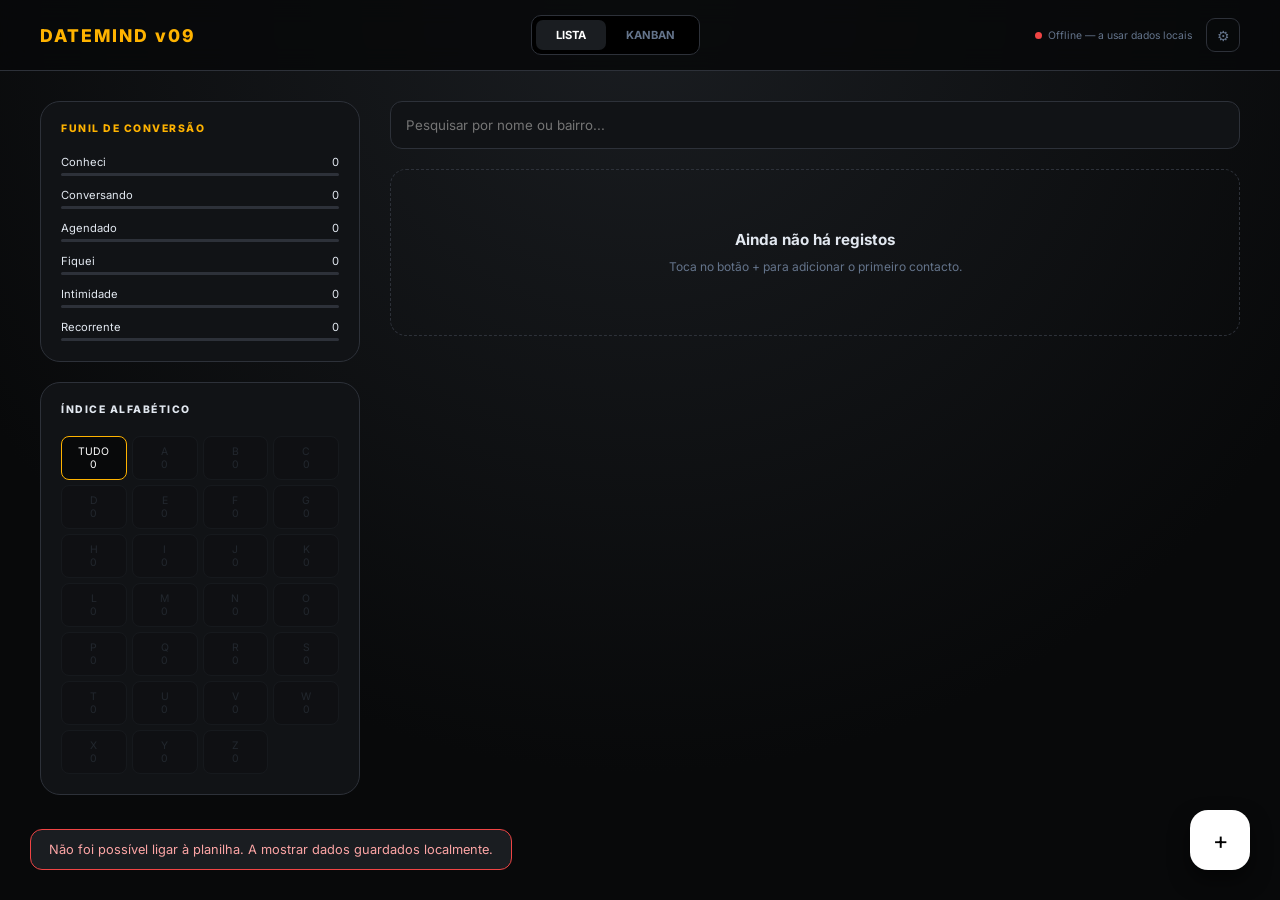
<file: datemind-v02.html>
<!DOCTYPE html>
<html lang="pt-pt">
<head>
    <meta charset="UTF-8">
    <meta name="viewport" content="width=device-width, initial-scale=1.0">
    <title>DATEMIND // v09 Industrial CRM</title>
    <script src="lib/crypto-js.min.js"></script>
    <link href="https://fonts.googleapis.com/css2?family=Inter:wght@300;400;600;800&display=swap" rel="stylesheet">

    <style>
        :root {
            --bg-deep: #08090a;
            --bg-surface: #111316;
            --bg-card: #1a1d21;
            --border: #2d3139;
            --text-main: #e2e8f0;
            --text-dim: #64748b;
            --accent: #ffb300;
            
            /* Cores do Funil */
            --color-conheci: #64748b;     
            --color-conversando: #3b82f6; 
            --color-agendado: #a855f7;    
            --color-fiquei: #f59e0b;      
            --color-intimidade: #ef4444;  
            --color-recorrente: #10b981;  

            /* Cores da Temperatura */
            --temp-frio: #60a5fa;
            --temp-morno: #facc15;
            --temp-quente: #f87171;
        }

        * { margin: 0; padding: 0; box-sizing: border-box; font-family: 'Inter', sans-serif; }
        body { background-color: var(--bg-deep); color: var(--text-main); min-height: 100vh; background-image: radial-gradient(circle at 50% 0%, #1a1d21 0%, var(--bg-deep) 70%); }

        header { 
            position: sticky; top: 0; z-index: 100; background: rgba(8, 9, 10, 0.85); backdrop-filter: blur(12px);
            border-bottom: 1px solid var(--border); padding: 15px 40px; display: flex; justify-content: space-between; align-items: center;
            gap: 15px; flex-wrap: wrap;
        }

        .logo { font-weight: 800; font-size: 1.1rem; letter-spacing: 2px; color: var(--accent); }
        .view-switcher { display: flex; background: #000; padding: 4px; border-radius: 10px; border: 1px solid var(--border); }
        .v-btn { padding: 8px 20px; border: none; background: none; color: var(--text-dim); font-size: 0.7rem; font-weight: 700; cursor: pointer; border-radius: 7px; }
        .v-btn.active { background: var(--bg-card); color: white; }

        .app-grid { display: grid; grid-template-columns: 320px 1fr; gap: 30px; max-width: 1600px; margin: 30px auto; padding: 0 40px; }

        /* KANBAN */
        .kanban-container { display: none; gap: 20px; grid-column: 1 / -1; overflow-x: auto; padding-bottom: 15px; }
        .kanban-container.active { display: flex; }
        .kanban-col { background: rgba(17, 19, 22, 0.4); border-radius: 20px; border: 1px solid var(--border); padding: 20px; min-height: 75vh; min-width: 280px; flex: 1; }
        .col-title { font-size: 0.65rem; font-weight: 800; text-transform: uppercase; letter-spacing: 1.5px; margin-bottom: 20px; display: block; }

        /* CARDS */
        .card { background: var(--bg-card); border-radius: 16px; border: 1px solid var(--border); padding: 16px; margin-bottom: 12px; cursor: grab; transition: 0.3s; }
        .card:hover { border-color: var(--text-dim); transform: translateY(-3px); box-shadow: 0 10px 20px rgba(0,0,0,0.4); }
        .card-name { font-weight: 700; font-size: 0.95rem; margin-bottom: 4px; display: block; }
        .card-loc { font-size: 0.7rem; color: var(--text-dim); display: flex; align-items: center; gap: 4px; }
        
        /* TEMPERATURA BADGES */
        .temp-badge { font-size: 0.65rem; font-weight: 600; padding: 3px 8px; border-radius: 6px; background: rgba(255,255,255,0.05); }
        .t-frio { color: var(--temp-frio); border: 1px solid rgba(96, 165, 250, 0.3); }
        .t-morno { color: var(--temp-morno); border: 1px solid rgba(250, 204, 21, 0.3); }
        .t-quente { color: var(--temp-quente); border: 1px solid rgba(248, 113, 113, 0.3); }

        /* LIST VIEW */
        .list-item { 
            background: var(--bg-surface); border: 1px solid var(--border); border-radius: 16px;
            padding: 15px 25px; margin-bottom: 12px; display: flex; align-items: center; gap: 20px; cursor: pointer;
        }
        .avatar { width: 48px; height: 48px; border-radius: 50%; object-fit: cover; border: 2px solid var(--border); background: var(--bg-deep); }

        .sidebar { display: flex; flex-direction: column; gap: 20px; }
        .glass-box { background: var(--bg-surface); border: 1px solid var(--border); border-radius: 20px; padding: 20px; }

        .alpha-grid { display: grid; grid-template-columns: repeat(4, 1fr); gap: 5px; margin-top: 15px; }
        .a-btn { background: var(--bg-deep); border: 1px solid var(--border); color: var(--text-dim); border-radius: 8px; padding: 8px 2px; cursor: pointer; font-size: 0.65rem; text-align: center; }
        .a-btn.active { border-color: var(--accent); color: white; }

        .fab { position: fixed; bottom: 30px; right: 30px; width: 60px; height: 60px; background: white; color: black; border-radius: 18px; border: none; font-size: 24px; cursor: pointer; z-index: 999; box-shadow: 0 10px 20px rgba(0,0,0,0.5); }

        /* MODAL */
        .modal-overlay { position: fixed; inset: 0; background: rgba(0,0,0,0.85); backdrop-filter: blur(8px); display: none; align-items: center; justify-content: center; z-index: 1000; }
        .modal { background: var(--bg-surface); border: 1px solid var(--border); width: 100%; max-width: 500px; padding: 30px; border-radius: 24px; }
        .modal input, .modal select, .modal textarea { width: 100%; background: var(--bg-deep); border: 1px solid var(--border); color: white; padding: 12px; border-radius: 10px; margin-bottom: 10px; outline: none; font-size: 0.85rem; }
        .form-row { display: grid; grid-template-columns: 1fr 1fr; gap: 10px; }

        /* NOTAS DE VOZ */
        .voice-section { margin-top: 6px; margin-bottom: 14px; border-top: 1px solid var(--border); padding-top: 16px; }
        .voice-header { display: flex; justify-content: space-between; align-items: center; margin-bottom: 12px; }
        .voice-header span { font-size: 0.65rem; font-weight: 800; text-transform: uppercase; letter-spacing: 1.5px; color: var(--text-dim); }
        .mic-btn { display: flex; align-items: center; gap: 8px; background: var(--bg-deep); border: 1px solid var(--border); color: var(--text-main); padding: 10px 16px; border-radius: 12px; cursor: pointer; font-size: 0.75rem; font-weight: 700; width: 100%; justify-content: center; }
        .mic-btn.recording { background: rgba(239, 68, 68, 0.12); border-color: var(--temp-quente); color: var(--temp-quente); }
        .mic-dot { width: 9px; height: 9px; border-radius: 50%; background: var(--text-dim); }
        .mic-btn.recording .mic-dot { background: var(--temp-quente); animation: micPulse 1.1s infinite; }
        @keyframes micPulse { 0%,100% { opacity: 1; transform: scale(1); } 50% { opacity: 0.4; transform: scale(1.3); } }

        .live-transcript { margin-top: 10px; font-size: 0.75rem; color: var(--text-dim); background: var(--bg-deep); border: 1px dashed var(--border); border-radius: 10px; padding: 10px; min-height: 20px; display: none; }
        .live-transcript.show { display: block; }

        .analyzing-badge { font-size: 0.7rem; color: var(--accent); margin-top: 8px; display: none; align-items: center; gap: 6px; }
        .analyzing-badge.show { display: flex; }
        .spinner { width: 12px; height: 12px; border: 2px solid rgba(255,179,0,0.2); border-top-color: var(--accent); border-radius: 50%; animation: spin 0.7s linear infinite; }
        @keyframes spin { to { transform: rotate(360deg); } }

        .vnote-card { background: var(--bg-deep); border: 1px solid var(--border); border-radius: 12px; padding: 12px; margin-top: 10px; }
        .vnote-top { display: flex; justify-content: space-between; align-items: flex-start; gap: 8px; margin-bottom: 6px; }
        .vnote-date { font-size: 0.65rem; color: var(--text-dim); }
        .vnote-del { background: none; border: none; color: var(--text-dim); cursor: pointer; font-size: 0.9rem; line-height: 1; }
        .vnote-del:hover { color: var(--temp-quente); }
        .vnote-points { font-size: 0.78rem; line-height: 1.5; white-space: pre-wrap; }
        .vnote-toggle { font-size: 0.65rem; color: var(--accent); cursor: pointer; margin-top: 6px; display: inline-block; }
        .vnote-transcript { font-size: 0.7rem; color: var(--text-dim); margin-top: 6px; display: none; white-space: pre-wrap; border-top: 1px solid var(--border); padding-top: 6px; }
        .vnote-transcript.show { display: block; }
        .vnote-error { font-size: 0.7rem; color: var(--temp-quente); margin-top: 4px; }

        .icon-btn { background: none; border: 1px solid var(--border); color: var(--text-dim); width: 34px; height: 34px; border-radius: 9px; cursor: pointer; font-size: 0.9rem; display: flex; align-items: center; justify-content: center; }
        .icon-btn:hover { color: white; border-color: var(--text-dim); }

        .settings-grid { display: flex; flex-direction: column; gap: 4px; }
        .settings-label { font-size: 0.65rem; color: var(--text-dim); font-weight: 700; text-transform: uppercase; letter-spacing: 1px; margin: 8px 0 4px; }
        .settings-hint { font-size: 0.68rem; color: var(--text-dim); line-height: 1.4; margin-top: 4px; }
        .provider-toggle { display: flex; gap: 8px; margin-bottom: 4px; }
        .provider-toggle button { flex: 1; padding: 10px; background: var(--bg-deep); border: 1px solid var(--border); color: var(--text-dim); border-radius: 10px; cursor: pointer; font-size: 0.75rem; font-weight: 700; }
        .provider-toggle button.active { border-color: var(--accent); color: white; }

        ::-webkit-scrollbar { width: 8px; height: 8px; }
        ::-webkit-scrollbar-track { background: var(--bg-deep); }
        ::-webkit-scrollbar-thumb { background: var(--border); border-radius: 4px; }
        ::-webkit-scrollbar-thumb:hover { background: var(--text-dim); }

        @media (max-width: 1024px) {
            .app-grid { display: flex; flex-direction: column; padding: 0 20px; }
        }

        /* EMPTY STATE */
        .empty-state { text-align: center; padding: 60px 20px; color: var(--text-dim); border: 1px dashed var(--border); border-radius: 16px; }
        .empty-state strong { display: block; color: var(--text-main); font-size: 0.95rem; margin-bottom: 6px; }
        .empty-state span { font-size: 0.75rem; }

        /* SYNC STATUS */
        .sync-status { display: flex; align-items: center; gap: 6px; font-size: 0.65rem; color: var(--text-dim); }
        .sync-dot { width: 7px; height: 7px; border-radius: 50%; background: var(--text-dim); transition: 0.3s; }
        .sync-dot.ok { background: var(--color-recorrente); }
        .sync-dot.busy { background: var(--accent); animation: pulse 1s infinite; }
        .sync-dot.err { background: var(--color-intimidade); }
        @keyframes pulse { 0%,100% { opacity: 1; } 50% { opacity: 0.3; } }

        /* TOAST */
        .toast { position: fixed; bottom: 30px; left: 30px; background: var(--bg-card); border: 1px solid var(--border); padding: 12px 18px; border-radius: 12px; font-size: 0.8rem; z-index: 1200; opacity: 0; transform: translateY(10px); transition: 0.25s; pointer-events: none; }
        .toast.show { opacity: 1; transform: translateY(0); }
        .toast.err { border-color: var(--color-intimidade); color: #fca5a5; }

        /* DELETE BUTTON */
        .delete-btn { padding: 12px 16px; background: none; border: 1px solid var(--color-intimidade); color: var(--color-intimidade); border-radius: 10px; cursor: pointer; font-weight: 700; }
        .delete-btn:hover { background: rgba(239, 68, 68, 0.1); }

        /* FOCUS ACCESSIBILITY */
        button:focus-visible, .a-btn:focus-visible, input:focus-visible, select:focus-visible, textarea:focus-visible, .list-item:focus-visible, .card:focus-visible {
            outline: 2px solid var(--accent); outline-offset: 2px;
        }
        .modal input:focus, .modal select:focus, .modal textarea:focus { border-color: var(--accent); }
    </style>
</head>
<body>

<header>
    <div class="logo">DATE<span>MIND</span> v09</div>
    <div class="view-switcher">
        <button class="v-btn active" id="btn-list" onclick="setView('list')">LISTA</button>
        <button class="v-btn" id="btn-kanban" onclick="setView('kanban')">KANBAN</button>
    </div>
    <div style="display:flex; align-items:center; gap:14px;">
        <div class="sync-status" id="syncStatus"><span class="sync-dot" id="syncDot"></span><span id="syncLabel">A carregar...</span></div>
        <button class="icon-btn" title="Configurar IA para análise das notas de voz" onclick="openSettings()">⚙</button>
    </div>
</header>
<div class="toast" id="toast"></div>

<div class="app-grid">
    <aside class="sidebar" id="sidebar">
        <div class="glass-box">
            <span class="col-title" style="color: var(--accent)">Funil de Conversão</span>
            <div id="statusStats" style="display: flex; flex-direction: column; gap: 12px; margin-top:15px;"></div>
        </div>
        <div class="glass-box">
            <span class="col-title">Índice Alfabético</span>
            <div class="alpha-grid" id="alphaFilters"></div>
        </div>
    </aside>

    <main id="listView">
        <div style="margin-bottom: 20px;">
            <input type="text" id="searchInput" placeholder="Pesquisar por nome ou bairro..." 
                   style="width: 100%; background: var(--bg-surface); border: 1px solid var(--border); padding: 15px; border-radius: 12px; color: white;" 
                   oninput="renderList()">
        </div>
        <div id="contactList"></div>
    </main>

    <div class="kanban-container" id="kanbanView">
        <div class="kanban-col" data-status="conheci" ondragover="allowDrop(event)" ondrop="drop(event)">
            <span class="col-title" style="color: var(--color-conheci);">1. Conheci</span>
            <div id="list-conheci"></div>
        </div>
        <div class="kanban-col" data-status="conversando" ondragover="allowDrop(event)" ondrop="drop(event)">
            <span class="col-title" style="color: var(--color-conversando);">2. Conversando</span>
            <div id="list-conversando"></div>
        </div>
        <div class="kanban-col" data-status="agendado" ondragover="allowDrop(event)" ondrop="drop(event)">
            <span class="col-title" style="color: var(--color-agendado);">3. Date Marcado</span>
            <div id="list-agendado"></div>
        </div>
        <div class="kanban-col" data-status="fiquei" ondragover="allowDrop(event)" ondrop="drop(event)">
            <span class="col-title" style="color: var(--color-fiquei);">4. Fiquei</span>
            <div id="list-fiquei"></div>
        </div>
        <div class="kanban-col" data-status="intimidade" ondragover="allowDrop(event)" ondrop="drop(event)">
            <span class="col-title" style="color: var(--color-intimidade);">5. Intimidade</span>
            <div id="list-intimidade"></div>
        </div>
        <div class="kanban-col" data-status="recorrente" ondragover="allowDrop(event)" ondrop="drop(event)">
            <span class="col-title" style="color: var(--color-recorrente);">6. Recorrente</span>
            <div id="list-recorrente"></div>
        </div>
    </div>
</div>

<button class="fab" onclick="openModal()">+</button>

<div class="modal-overlay" id="modal">
    <div class="modal">
        <h2 style="margin-bottom: 20px; font-weight: 800; font-size: 1.2rem;">FICHA DE INTELIGÊNCIA</h2>
        <input type="text" id="in-nome" placeholder="Nome completo">
        <div class="form-row">
            <input type="number" id="in-idade" placeholder="Idade">
            <input type="text" id="in-bairro" placeholder="Bairro / Localização">
        </div>
        <div class="form-row">
            <select id="in-status">
                <option value="conheci">Conheci (Contato Inicial)</option>
                <option value="conversando">Conversando</option>
                <option value="agendado">Date Marcado</option>
                <option value="fiquei">Fiquei</option>
                <option value="intimidade">Intimidade</option>
                <option value="recorrente">Recorrente (Fixo)</option>
            </select>
            <select id="in-temperatura">
                <option value="frio">🧊 Frio (Interesse Baixo)</option>
                <option value="morno" selected>⚡ Morno (Fluindo)</option>
                <option value="quente">🔥 Quente (Alto Interesse)</option>
            </select>
        </div>
        <input type="text" id="in-origin" placeholder="Origem (Tinder, Bumble, etc)">
        <input type="text" id="in-photo" placeholder="URL da Foto (opcional)">
        <div class="form-row">
            <input type="tel" id="in-whatsapp" placeholder="WhatsApp">
            <input type="text" id="in-instagram" placeholder="Instagram">
        </div>
        <textarea id="in-notes" rows="3" placeholder="Gostos, restrições, observações..."></textarea>

        <div class="voice-section">
            <div class="voice-header">
                <span>Notas de Voz</span>
                <button type="button" class="icon-btn" title="Configurar IA" onclick="openSettings()" style="width:26px; height:26px; font-size:0.75rem;">⚙</button>
            </div>
            <button type="button" class="mic-btn" id="micBtn" onclick="toggleRecording()">
                <span class="mic-dot" id="micDot"></span>
                <span id="micLabel">🎙️ Gravar observação por voz</span>
            </button>
            <div class="live-transcript" id="liveTranscript"></div>
            <div class="analyzing-badge" id="analyzingBadge"><span class="spinner"></span> A extrair os pontos principais...</div>
            <div id="voiceNotesList"></div>
        </div>

        <div style="display: flex; gap: 10px;">
            <button id="deleteBtn" class="delete-btn" onclick="handleDelete()" style="display:none;">Apagar</button>
            <button onclick="closeModal()" style="flex: 1; padding: 12px; background: none; border: 1px solid var(--border); color: white; border-radius: 10px;">Cancelar</button>
            <button onclick="handleSave()" style="flex: 2; padding: 12px; background: white; color: black; border: none; border-radius: 10px; font-weight: 800;">Salvar Registro</button>
        </div>
    </div>
</div>

<div class="modal-overlay" id="settingsModal">
    <div class="modal" style="max-width: 440px;">
        <h2 style="margin-bottom: 6px; font-weight: 800; font-size: 1.2rem;">IA para Notas de Voz</h2>
        <p class="settings-hint" style="margin-bottom: 16px;">Usada para transformar a transcrição da tua voz em pontos principais. A tua chave fica guardada só no teu navegador (localStorage) — nunca é enviada para o DATEMIND, só diretamente para o provedor escolhido.</p>

        <div class="settings-grid">
            <span class="settings-label">Provedor</span>
            <div class="provider-toggle">
                <button type="button" id="prov-anthropic" onclick="setProvider('anthropic')">Anthropic (Claude)</button>
                <button type="button" id="prov-openai" onclick="setProvider('openai')">OpenAI</button>
            </div>

            <span class="settings-label">Chave da API</span>
            <input type="password" id="in-apikey" placeholder="Cola aqui a tua chave de API">

            <span class="settings-label">Modelo</span>
            <input type="text" id="in-model" placeholder="Ex: claude-sonnet-5">
            <span class="settings-hint" id="modelHint"></span>
        </div>

        <div style="display: flex; gap: 10px; margin-top: 18px;">
            <button onclick="closeSettings()" style="flex: 1; padding: 12px; background: none; border: 1px solid var(--border); color: white; border-radius: 10px;">Cancelar</button>
            <button onclick="saveAiSettings()" style="flex: 2; padding: 12px; background: white; color: black; border: none; border-radius: 10px; font-weight: 800;">Guardar</button>
        </div>
    </div>
</div>

<script>
    const API_URL = "https://script.google.com/macros/s/AKfycbzmNqRIo7AHp1bCV27XokIcQDauV5m__9AC7nGbaYjDx2gIf_4yD5UKYZk8wIH_DmaT/exec";
    const SECRET_KEY = "WeversonCRM_2026_!@#"; 

    let contacts = JSON.parse(localStorage.getItem('contact_hub_cache')) || [];
    let currentAlpha = 'All';
    let editingId = null;

    // Configuração de exibição da temperatura
    const tempConfig = {
        'frio': { label: '🧊 Frio', class: 't-frio' },
        'morno': { label: '⚡ Morno', class: 't-morno' },
        'quente': { label: '🔥 Quente', class: 't-quente' }
    };

    const enc = (t) => t ? CryptoJS.AES.encrypt(t.toString(), SECRET_KEY).toString() : "";
    const dec = (t) => {
        if (!t || !t.toString().startsWith('U2FsdGVk')) return t || "";
        try { return CryptoJS.AES.decrypt(t.toString(), SECRET_KEY).toString(CryptoJS.enc.Utf8); } catch { return ""; }
    };

    // --- Helpers de feedback (toast + estado de sincronização) ---
    let toastTimer = null;
    function showToast(msg, isError = false) {
        const t = document.getElementById('toast');
        t.textContent = msg;
        t.classList.toggle('err', isError);
        t.classList.add('show');
        clearTimeout(toastTimer);
        toastTimer = setTimeout(() => t.classList.remove('show'), 3000);
    }
    function setSyncStatus(state, label) {
        const dot = document.getElementById('syncDot');
        const lbl = document.getElementById('syncLabel');
        if (!dot || !lbl) return;
        dot.className = 'sync-dot' + (state ? ' ' + state : '');
        lbl.textContent = label;
    }
    function escapeHtml(str) {
        return (str || '').toString()
            .replace(/&/g, '&amp;').replace(/</g, '&lt;').replace(/>/g, '&gt;')
            .replace(/"/g, '&quot;').replace(/'/g, '&#39;');
    }

    // --- Configuração de IA (guardada só no navegador) ---
    let selectedProvider = 'anthropic';

    function loadAiConfig() {
        try { return JSON.parse(localStorage.getItem('ai_config')) || {}; } catch { return {}; }
    }

    function openSettings() {
        const cfg = loadAiConfig();
        setProvider(cfg.provider || 'anthropic');
        document.getElementById('in-apikey').value = cfg.apiKey || '';
        document.getElementById('in-model').value = cfg.model || '';
        document.getElementById('settingsModal').style.display = 'flex';
    }
    function closeSettings() { document.getElementById('settingsModal').style.display = 'none'; }

    function setProvider(p) {
        selectedProvider = p;
        document.getElementById('prov-anthropic').classList.toggle('active', p === 'anthropic');
        document.getElementById('prov-openai').classList.toggle('active', p === 'openai');
        const hint = document.getElementById('modelHint');
        const modelInput = document.getElementById('in-model');
        if (p === 'anthropic') {
            hint.textContent = 'Ex: claude-sonnet-5, claude-haiku-4-5-20251001, claude-opus-4-8 (deixa em branco para usar claude-sonnet-5)';
            modelInput.placeholder = 'claude-sonnet-5';
        } else {
            hint.textContent = 'Ex: gpt-4o-mini, gpt-4o (deixa em branco para usar gpt-4o-mini)';
            modelInput.placeholder = 'gpt-4o-mini';
        }
    }

    function saveAiSettings() {
        const apiKey = document.getElementById('in-apikey').value.trim();
        const model = document.getElementById('in-model').value.trim();
        if (!apiKey) { showToast('Cola a tua chave de API antes de guardar.', true); return; }
        localStorage.setItem('ai_config', JSON.stringify({ provider: selectedProvider, apiKey, model }));
        closeSettings();
        showToast('Configuração de IA guardada neste navegador.');
    }

    async function analyzeWithAI(transcript) {
        const cfg = loadAiConfig();
        if (!cfg.apiKey) throw new Error('sem chave configurada — abre o ⚙');

        const prompt = `Isto é a transcrição de uma nota de voz que um utilizador gravou sobre uma pessoa que está a conhecer, dentro de uma app pessoal de gestão de contactos/encontros. Extrai os pontos principais em 3 a 6 bullet points curtos, diretos e objetivos, em português. Não inventes nada que não esteja na transcrição. Responde APENAS com os bullet points (cada um começando com "- "), sem introdução nem conclusão.\n\nTranscrição:\n"""${transcript}"""`;

        if (cfg.provider === 'openai') {
            const model = cfg.model || 'gpt-4o-mini';
            const res = await fetch('https://api.openai.com/v1/chat/completions', {
                method: 'POST',
                headers: { 'Content-Type': 'application/json', 'Authorization': `Bearer ${cfg.apiKey}` },
                body: JSON.stringify({ model, messages: [{ role: 'user', content: prompt }], temperature: 0.3 })
            });
            if (!res.ok) throw new Error(`OpenAI respondeu ${res.status}`);
            const data = await res.json();
            return (data.choices?.[0]?.message?.content || '').trim() || transcript;
        } else {
            const model = cfg.model || 'claude-sonnet-5';
            const res = await fetch('https://api.anthropic.com/v1/messages', {
                method: 'POST',
                headers: {
                    'Content-Type': 'application/json',
                    'x-api-key': cfg.apiKey,
                    'anthropic-version': '2023-06-01',
                    'anthropic-dangerous-direct-browser-access': 'true'
                },
                body: JSON.stringify({ model, max_tokens: 400, messages: [{ role: 'user', content: prompt }] })
            });
            if (!res.ok) throw new Error(`Anthropic respondeu ${res.status}`);
            const data = await res.json();
            const textBlock = (data.content || []).find(b => b.type === 'text');
            return (textBlock?.text || '').trim() || transcript;
        }
    }

    // --- Gravação e transcrição de voz ---
    let recognition = null;
    let isRecording = false;
    let finalTranscript = '';

    function getRecognition() {
        const SR = window.SpeechRecognition || window.webkitSpeechRecognition;
        if (!SR) return null;
        const r = new SR();
        r.lang = 'pt-PT';
        r.continuous = true;
        r.interimResults = true;
        return r;
    }

    function toggleRecording() {
        if (!editingId) { showToast('Guarda o contacto primeiro para adicionar notas de voz.', true); return; }
        isRecording ? stopRecording() : startRecording();
    }

    function startRecording() {
        recognition = getRecognition();
        if (!recognition) {
            showToast('O teu navegador não suporta reconhecimento de voz. Experimenta o Chrome.', true);
            return;
        }
        finalTranscript = '';
        const liveBox = document.getElementById('liveTranscript');
        liveBox.textContent = '';
        liveBox.classList.add('show');

        recognition.onresult = (e) => {
            let interim = '';
            for (let i = e.resultIndex; i < e.results.length; i++) {
                const t = e.results[i][0].transcript;
                if (e.results[i].isFinal) finalTranscript += t + ' ';
                else interim += t;
            }
            liveBox.textContent = (finalTranscript + interim).trim();
        };
        recognition.onerror = (e) => {
            if (e.error === 'no-speech') return;
            showToast('Erro no microfone: ' + e.error, true);
            if (isRecording) { isRecording = false; finishRecording(); }
        };
        recognition.onend = () => {
            if (isRecording) { isRecording = false; finishRecording(); }
        };

        try {
            recognition.start();
            isRecording = true;
            document.getElementById('micBtn').classList.add('recording');
            document.getElementById('micLabel').textContent = '⏹️ Parar gravação';
        } catch (e) {
            showToast('Não foi possível iniciar o microfone.', true);
        }
    }

    function stopRecording() {
        if (recognition && isRecording) {
            isRecording = false;
            recognition.stop();
            finishRecording();
        }
    }

    function finishRecording() {
        const btn = document.getElementById('micBtn');
        if (btn) btn.classList.remove('recording');
        const lbl = document.getElementById('micLabel');
        if (lbl) lbl.textContent = '🎙️ Gravar observação por voz';
        const liveBox = document.getElementById('liveTranscript');
        if (liveBox) liveBox.classList.remove('show');
        const transcript = finalTranscript.trim();
        finalTranscript = '';
        if (transcript.length < 3) return;
        processVoiceNote(transcript);
    }

    async function processVoiceNote(transcript) {
        if (!editingId) return;
        const idx = contacts.findIndex(i => String(i.id) === String(editingId));
        if (idx === -1) return;
        const badge = document.getElementById('analyzingBadge');
        badge.classList.add('show');

        const note = { id: Date.now(), ts: new Date().toISOString(), transcript, points: '', error: '' };
        try {
            note.points = await analyzeWithAI(transcript);
        } catch (e) {
            note.points = transcript;
            note.error = 'Não foi possível analisar com IA (' + (e.message || 'erro') + '). A mostrar a transcrição completa.';
        }
        badge.classList.remove('show');

        if (!contacts[idx].voiceNotes) contacts[idx].voiceNotes = [];
        contacts[idx].voiceNotes.push(note);
        renderVoiceNotes();
        await saveAndSync(contacts[idx]);
        showToast(note.error ? 'Nota guardada (sem análise de IA).' : 'Nota de voz analisada e guardada.');
    }

    function renderVoiceNotes() {
        const box = document.getElementById('voiceNotesList');
        if (!box) return;
        box.innerHTML = '';
        if (!editingId) return;
        const c = contacts.find(i => String(i.id) === String(editingId));
        const notes = (c && c.voiceNotes) || [];
        notes.slice().reverse().forEach(n => {
            const dateLabel = new Date(n.ts).toLocaleString('pt-PT', { day: '2-digit', month: '2-digit', year: 'numeric', hour: '2-digit', minute: '2-digit' });
            const card = document.createElement('div');
            card.className = 'vnote-card';
            card.innerHTML = `
                <div class="vnote-top">
                    <span class="vnote-date">${dateLabel}</span>
                    <button type="button" class="vnote-del" title="Apagar nota" onclick="deleteVoiceNote(${n.id})">✕</button>
                </div>
                <div class="vnote-points">${escapeHtml(n.points || n.transcript)}</div>
                ${n.error ? `<div class="vnote-error">${escapeHtml(n.error)}</div>` : ''}
                <span class="vnote-toggle" onclick="this.nextElementSibling.classList.toggle('show')">Ver transcrição completa</span>
                <div class="vnote-transcript">${escapeHtml(n.transcript)}</div>
            `;
            box.appendChild(card);
        });
    }

    async function deleteVoiceNote(noteId) {
        if (!editingId) return;
        const idx = contacts.findIndex(i => String(i.id) === String(editingId));
        if (idx === -1) return;
        contacts[idx].voiceNotes = (contacts[idx].voiceNotes || []).filter(n => String(n.id) !== String(noteId));
        renderVoiceNotes();
        await saveAndSync(contacts[idx]);
    }

    function refreshVoiceSection() {
        const micBtn = document.getElementById('micBtn');
        const micLabel = document.getElementById('micLabel');
        if (!micBtn) return;
        if (isRecording) stopRecording();
        if (!editingId) {
            micBtn.disabled = true;
            micBtn.style.opacity = 0.45;
            micBtn.style.cursor = 'not-allowed';
            micLabel.textContent = '🎙️ Guarda o contacto primeiro';
        } else {
            micBtn.disabled = false;
            micBtn.style.opacity = 1;
            micBtn.style.cursor = 'pointer';
            micLabel.textContent = '🎙️ Gravar observação por voz';
        }
        renderVoiceNotes();
    }

    function setView(v) {
        document.getElementById('btn-list').classList.toggle('active', v === 'list');
        document.getElementById('btn-kanban').classList.toggle('active', v === 'kanban');
        document.getElementById('listView').style.display = v === 'list' ? 'block' : 'none';
        document.getElementById('sidebar').style.display = v === 'list' ? 'flex' : 'none';
        document.getElementById('kanbanView').classList.toggle('active', v === 'kanban');
        document.querySelector('.app-grid').style.gridTemplateColumns = v === 'kanban' ? '1fr' : '320px 1fr';
        v === 'kanban' ? renderKanban() : renderList();
    }

    function allowDrop(e) { e.preventDefault(); }
    function drag(e) {
        const card = e.target.closest('.card');
        if (!card) return;
        e.dataTransfer.setData("id", card.id.split('-')[1]);
        card.style.opacity = "0.4";
    }

    async function drop(e) {
        e.preventDefault();
        const id = e.dataTransfer.getData("id");
        const newStatus = e.currentTarget.getAttribute('data-status');
        const idx = contacts.findIndex(c => String(c.id) === id);
        if (idx > -1) {
            contacts[idx].status = newStatus;
            saveAndSync(contacts[idx]);
            renderKanban();
        }
    }

    async function saveAndSync(c) {
        localStorage.setItem('contact_hub_cache', JSON.stringify(contacts));
        const p = {
            action: "update", id: c.id, nome: enc(c.nome), status: enc(c.status),
            origin: enc(c.origin), whatsapp: enc(c.whatsapp), instagram: enc(c.instagram),
            notes: enc(c.notes), idade: enc(c.idade), bairro: enc(c.bairro), photo: enc(c.photo),
            temperatura: enc(c.temperatura), // Nova linha de temperatura para o GSheets
            notasvoz: enc(JSON.stringify(c.voiceNotes || [])) // Notas de voz (transcrição + pontos-chave) cifradas
        };
        setSyncStatus('busy', 'A sincronizar...');
        try {
            await fetch(API_URL, { method: 'POST', body: JSON.stringify(p) });
            setSyncStatus('ok', 'Sincronizado');
        } catch (e) {
            setSyncStatus('err', 'Falha ao sincronizar');
            showToast('Guardado localmente, mas não foi possível sincronizar com a planilha.', true);
        }
        updateUI();
    }

    async function deleteAndSync(id) {
        contacts = contacts.filter(c => String(c.id) !== String(id));
        localStorage.setItem('contact_hub_cache', JSON.stringify(contacts));
        setSyncStatus('busy', 'A apagar...');
        try {
            await fetch(API_URL, { method: 'POST', body: JSON.stringify({ action: 'delete', id }) });
            setSyncStatus('ok', 'Sincronizado');
        } catch (e) {
            setSyncStatus('err', 'Falha ao sincronizar');
            showToast('Apagado localmente, mas não foi possível sincronizar com a planilha.', true);
        }
        renderList(); renderKanban();
    }

    function renderList() {
        const list = document.getElementById('contactList');
        const query = document.getElementById('searchInput').value.toLowerCase();
        list.innerHTML = '';

        const filtered = contacts.filter(c => {
            const nome = c.nome || '';
            const m = `${nome} ${c.bairro || ''}`.toLowerCase().includes(query);
            const init = nome.charAt(0).toUpperCase();
            return m && (currentAlpha === 'All' || init === currentAlpha);
        }).reverse();

        if (filtered.length === 0) {
            list.innerHTML = `<div class="empty-state">
                <strong>${contacts.length === 0 ? 'Ainda não há registos' : 'Nada encontrado'}</strong>
                <span>${contacts.length === 0 ? 'Toca no botão + para adicionar o primeiro contacto.' : 'Tenta outro termo de pesquisa ou letra do índice.'}</span>
            </div>`;
            updateUI();
            return;
        }

        filtered.forEach(c => {
            const nome = c.nome || 'Sem nome';
            const fallbackAvatar = `https://ui-avatars.com/api/?name=${encodeURIComponent(nome)}&background=25282e&color=fff&bold=true`;
            const avatar = c.photo ? c.photo.replace(/["']/g, '') : fallbackAvatar;
            const tempValue = c.temperatura || 'morno';
            const temp = tempConfig[tempValue] || tempConfig['morno'];
            const status = c.status && document.getElementById(`list-${c.status}`) ? c.status : 'conheci';

            const item = document.createElement('div');
            item.className = 'list-item';
            item.tabIndex = 0;
            item.onclick = () => openEdit(c.id);
            item.onkeydown = (e) => { if (e.key === 'Enter') openEdit(c.id); };
            item.innerHTML = `
                <img src="${avatar}" class="avatar" style="border-color: var(--color-${status})" onerror="this.onerror=null;this.src='${fallbackAvatar}'">
                <div style="flex: 1;">
                    <div style="display:flex; justify-content:space-between; align-items:center;">
                        <span class="card-name">${escapeHtml(nome)}${c.idade ? ', ' + escapeHtml(c.idade) : ''}</span>
                        <span class="temp-badge ${temp.class}">${temp.label}</span>
                    </div>
                    <div class="card-loc" style="margin-top: 4px;">📍 ${escapeHtml(c.bairro) || 'Local não definido'} • <span style="color:var(--color-${status}); text-transform: capitalize;">${escapeHtml(status)}</span></div>
                </div>
            `;
            list.appendChild(item);
        });
        updateUI();
    }

    function renderKanban() {
        ['conheci', 'conversando', 'agendado', 'fiquei', 'intimidade', 'recorrente'].forEach(s => {
            const col = document.getElementById(`list-${s}`);
            if(!col) return;
            col.innerHTML = '';
            const inCol = contacts.filter(c => c.status === s);
            if (inCol.length === 0) {
                col.innerHTML = `<div class="empty-state" style="padding: 30px 10px;"><span>Sem contactos aqui</span></div>`;
                return;
            }
            inCol.forEach(c => {
                const nome = c.nome || 'Sem nome';
                const tempValue = c.temperatura || 'morno';
                const temp = tempConfig[tempValue] || tempConfig['morno'];

                const card = document.createElement('div');
                card.className = 'card'; card.draggable = true; card.id = `c-${c.id}`;
                card.ondragstart = drag; card.onclick = () => openEdit(c.id);
                card.innerHTML = `
                    <span class="card-name">${escapeHtml(nome)}${c.idade ? ', ' + escapeHtml(c.idade) : ''}</span>
                    <div style="display:flex; justify-content:space-between; align-items:center; margin-top:8px;">
                        <div class="card-loc">📍 ${escapeHtml(c.bairro) || '-'}</div>
                        <span class="temp-badge ${temp.class}">${temp.label}</span>
                    </div>
                `;
                col.appendChild(card);
            });
        });
    }

    function updateUI() {
        const stats = { conheci: 0, conversando: 0, agendado: 0, fiquei: 0, intimidade: 0, recorrente: 0 };
        contacts.forEach(c => {
            if (stats[c.status] !== undefined) stats[c.status]++;
        });
        const sDiv = document.getElementById('statusStats');
        sDiv.innerHTML = '';
        Object.entries(stats).forEach(([k, v]) => {
            const p = (v / contacts.length * 100) || 0;
            sDiv.innerHTML += `<div><div style="display:flex;justify-content:space-between;font-size:0.7rem;margin-bottom:4px;">
                <span style="text-transform:capitalize">${k}</span><span>${v}</span></div>
                <div style="height:3px;background:var(--border);border-radius:10px;"><div style="width:${p}%;height:100%;background:var(--color-${k})"></div></div></div>`;
        });

        const aDiv = document.getElementById('alphaFilters');
        aDiv.innerHTML = '';
        ['All', ...'ABCDEFGHIJKLMNOPQRSTUVWXYZ'].forEach(l => {
            const count = l === 'All' ? contacts.length : contacts.filter(c => (c.nome || '').charAt(0).toUpperCase() === l).length;
            const btn = document.createElement('div');
            btn.className = `a-btn ${currentAlpha === l ? 'active' : ''}`;
            btn.style.opacity = count === 0 && l !== 'All' ? 0.2 : 1;
            btn.onclick = () => { currentAlpha = l; renderList(); };
            btn.innerHTML = `${l === 'All' ? 'TUDO' : l}<br><span>${count}</span>`;
            aDiv.appendChild(btn);
        });
    }

    function resetForm() {
        document.getElementById('in-nome').value = '';
        document.getElementById('in-idade').value = '';
        document.getElementById('in-bairro').value = '';
        document.getElementById('in-status').value = 'conheci';
        document.getElementById('in-temperatura').value = 'morno';
        document.getElementById('in-origin').value = '';
        document.getElementById('in-photo').value = '';
        document.getElementById('in-whatsapp').value = '';
        document.getElementById('in-instagram').value = '';
        document.getElementById('in-notes').value = '';
    }

    function openModal() {
        editingId = null;
        resetForm(); // Bug corrigido: antes o modal reabria com os dados do último contacto editado
        document.getElementById('deleteBtn').style.display = 'none';
        document.getElementById('modal').style.display = 'flex';
        document.getElementById('in-nome').focus();
        refreshVoiceSection();
    }
    
    function closeModal() {
        if (isRecording) stopRecording();
        document.getElementById('modal').style.display = 'none';
    }
    
    function openEdit(id) {
        const c = contacts.find(i => String(i.id) === String(id));
        if (!c) { showToast('Contacto não encontrado.', true); return; } // Bug corrigido: evitava um crash se o id não existir
        editingId = c.id;
        document.getElementById('in-nome').value = c.nome || '';
        document.getElementById('in-idade').value = c.idade || '';
        document.getElementById('in-bairro').value = c.bairro || '';
        document.getElementById('in-status').value = c.status || 'conheci';
        document.getElementById('in-temperatura').value = c.temperatura || 'morno';
        document.getElementById('in-origin').value = c.origin || '';
        document.getElementById('in-photo').value = c.photo || '';
        document.getElementById('in-whatsapp').value = c.whatsapp || '';
        document.getElementById('in-instagram').value = c.instagram || '';
        document.getElementById('in-notes').value = c.notes || '';
        document.getElementById('deleteBtn').style.display = 'block';
        document.getElementById('modal').style.display = 'flex';
        refreshVoiceSection();
    }

    async function handleSave() {
        const nome = document.getElementById('in-nome').value.trim();
        if (!nome) { // Bug corrigido: nome vazio era guardado e depois rebentava a lista/índice alfabético
            showToast('O nome é obrigatório.', true);
            document.getElementById('in-nome').focus();
            return;
        }
        const existing = editingId ? contacts.find(i => String(i.id) === String(editingId)) : null;
        const c = {
            id: editingId || Date.now(),
            nome: nome,
            idade: document.getElementById('in-idade').value,
            bairro: document.getElementById('in-bairro').value.trim(),
            status: document.getElementById('in-status').value,
            temperatura: document.getElementById('in-temperatura').value,
            origin: document.getElementById('in-origin').value.trim(),
            photo: document.getElementById('in-photo').value.trim(),
            whatsapp: document.getElementById('in-whatsapp').value.trim(),
            instagram: document.getElementById('in-instagram').value.trim(),
            notes: document.getElementById('in-notes').value.trim(),
            voiceNotes: existing ? (existing.voiceNotes || []) : []
        };
        if(editingId) {
            const idx = contacts.findIndex(i => String(i.id) === String(editingId));
            contacts[idx] = c;
        } else { contacts.push(c); }
        closeModal();
        renderList(); renderKanban();
        await saveAndSync(c);
    }

    function handleDelete() {
        if (!editingId) return;
        const c = contacts.find(i => String(i.id) === String(editingId));
        const nome = c ? (c.nome || 'este contacto') : 'este contacto';
        if (!confirm(`Apagar "${nome}" definitivamente? Esta ação não pode ser desfeita.`)) return;
        const id = editingId;
        closeModal();
        deleteAndSync(id);
        showToast(`"${nome}" foi apagado.`);
    }

    async function init() {
        contacts = contacts.map(c => {
            if(c.status === 'transei') c.status = 'intimidade';
            if(!c.temperatura) c.temperatura = 'morno'; // Auto-define antigos como morno
            return c;
        });

        renderList();
        setSyncStatus('busy', 'A carregar...');
        try {
            const res = await fetch(API_URL);
            const data = await res.json();
            if(Array.isArray(data)) {
                contacts = data.map(c => {
                    let statusDecrypted = dec(c.status);
                    if (statusDecrypted === 'transei') statusDecrypted = 'intimidade';
                    
                    let voiceNotes = [];
                    try { voiceNotes = JSON.parse(dec(c.notasvoz) || '[]'); } catch { voiceNotes = []; }

                    return {
                        id: c.id, nome: dec(c.nome), status: statusDecrypted, origin: dec(c.origin),
                        whatsapp: dec(c.whatsapp), instagram: dec(c.instagram), notes: dec(c.notes),
                        idade: dec(c.idade), bairro: dec(c.bairro), photo: dec(c.photo),
                        temperatura: dec(c.temperatura) || 'morno',
                        voiceNotes: voiceNotes
                    };
                });
                localStorage.setItem('contact_hub_cache', JSON.stringify(contacts));
                renderList();
                renderKanban();
                setSyncStatus('ok', 'Sincronizado');
            } else {
                setSyncStatus('err', 'Resposta inesperada da planilha');
            }
        } catch(e) {
            // Bug corrigido: falhas de rede eram engolidas em silêncio; agora avisamos e continuamos com a cache local
            setSyncStatus('err', 'Offline — a usar dados locais');
            showToast('Não foi possível ligar à planilha. A mostrar dados guardados localmente.', true);
        }
    }
    init();
</script>
</body>
</html>
</file>
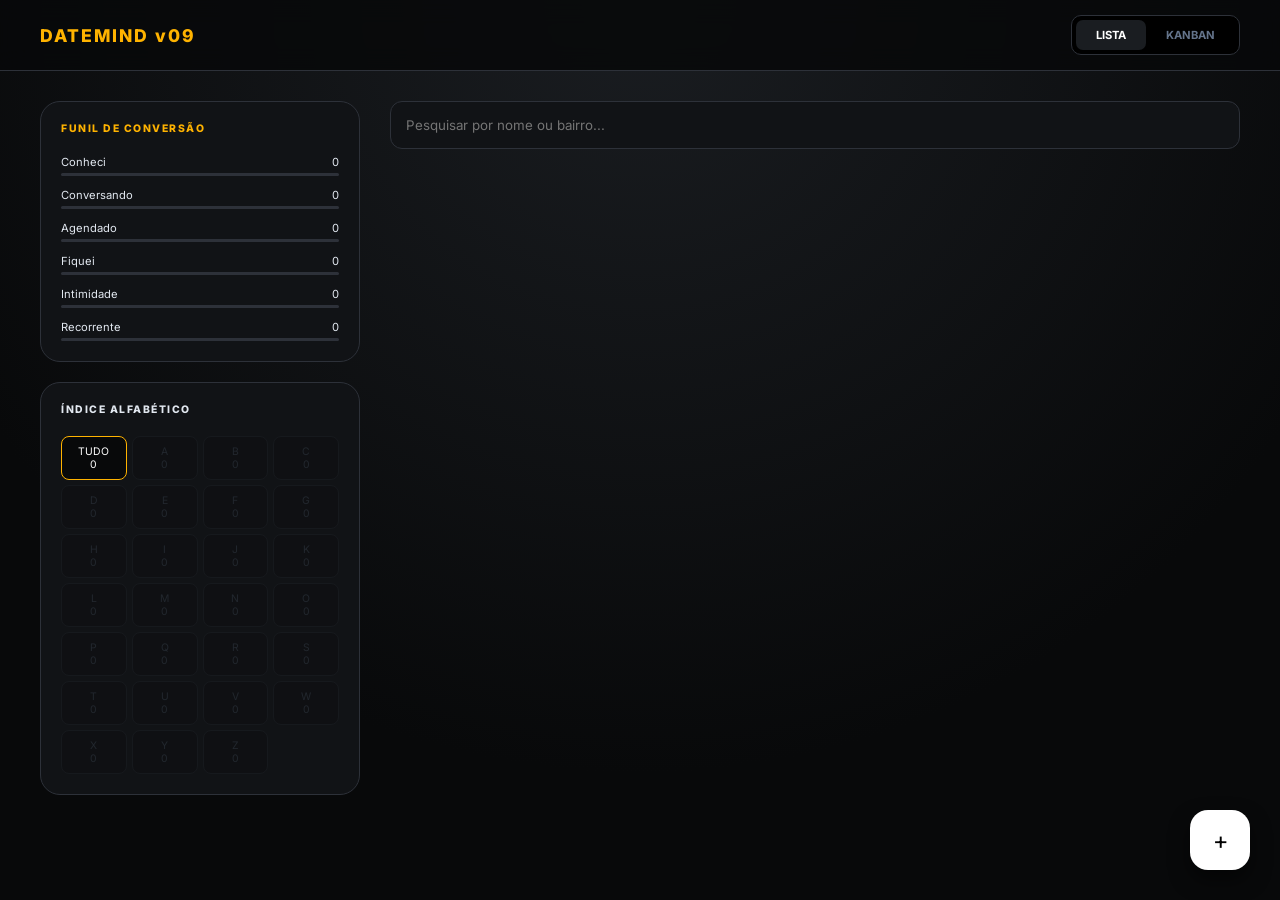
<file: index-db.html>
<!DOCTYPE html>
<html lang="pt-pt">
<head>
    <meta charset="UTF-8">
    <meta name="viewport" content="width=device-width, initial-scale=1.0">
    <title>DATEMIND // v09 Industrial CRM</title>
    <script src="lib/crypto-js.min.js"></script>
    <link href="https://fonts.googleapis.com/css2?family=Inter:wght@300;400;600;800&display=swap" rel="stylesheet">

    <style>
        :root {
            --bg-deep: #08090a;
            --bg-surface: #111316;
            --bg-card: #1a1d21;
            --border: #2d3139;
            --text-main: #e2e8f0;
            --text-dim: #64748b;
            --accent: #ffb300;
            
            /* Cores do Funil */
            --color-conheci: #64748b;     
            --color-conversando: #3b82f6; 
            --color-agendado: #a855f7;    
            --color-fiquei: #f59e0b;      
            --color-intimidade: #ef4444;  
            --color-recorrente: #10b981;  

            /* Cores da Temperatura */
            --temp-frio: #60a5fa;
            --temp-morno: #facc15;
            --temp-quente: #f87171;
        }

        * { margin: 0; padding: 0; box-sizing: border-box; font-family: 'Inter', sans-serif; }
        body { background-color: var(--bg-deep); color: var(--text-main); min-height: 100vh; background-image: radial-gradient(circle at 50% 0%, #1a1d21 0%, var(--bg-deep) 70%); }

        header { 
            position: sticky; top: 0; z-index: 100; background: rgba(8, 9, 10, 0.85); backdrop-filter: blur(12px);
            border-bottom: 1px solid var(--border); padding: 15px 40px; display: flex; justify-content: space-between; align-items: center;
        }

        .logo { font-weight: 800; font-size: 1.1rem; letter-spacing: 2px; color: var(--accent); }
        .view-switcher { display: flex; background: #000; padding: 4px; border-radius: 10px; border: 1px solid var(--border); }
        .v-btn { padding: 8px 20px; border: none; background: none; color: var(--text-dim); font-size: 0.7rem; font-weight: 700; cursor: pointer; border-radius: 7px; }
        .v-btn.active { background: var(--bg-card); color: white; }

        .app-grid { display: grid; grid-template-columns: 320px 1fr; gap: 30px; max-width: 1600px; margin: 30px auto; padding: 0 40px; }

        /* KANBAN */
        .kanban-container { display: none; gap: 20px; grid-column: 1 / -1; overflow-x: auto; padding-bottom: 15px; }
        .kanban-container.active { display: flex; }
        .kanban-col { background: rgba(17, 19, 22, 0.4); border-radius: 20px; border: 1px solid var(--border); padding: 20px; min-height: 75vh; min-width: 280px; flex: 1; }
        .col-title { font-size: 0.65rem; font-weight: 800; text-transform: uppercase; letter-spacing: 1.5px; margin-bottom: 20px; display: block; }

        /* CARDS */
        .card { background: var(--bg-card); border-radius: 16px; border: 1px solid var(--border); padding: 16px; margin-bottom: 12px; cursor: grab; transition: 0.3s; }
        .card:hover { border-color: var(--text-dim); transform: translateY(-3px); box-shadow: 0 10px 20px rgba(0,0,0,0.4); }
        .card-name { font-weight: 700; font-size: 0.95rem; margin-bottom: 4px; display: block; }
        .card-loc { font-size: 0.7rem; color: var(--text-dim); display: flex; align-items: center; gap: 4px; }
        
        /* TEMPERATURA BADGES */
        .temp-badge { font-size: 0.65rem; font-weight: 600; padding: 3px 8px; border-radius: 6px; background: rgba(255,255,255,0.05); }
        .t-frio { color: var(--temp-frio); border: 1px solid rgba(96, 165, 250, 0.3); }
        .t-morno { color: var(--temp-morno); border: 1px solid rgba(250, 204, 21, 0.3); }
        .t-quente { color: var(--temp-quente); border: 1px solid rgba(248, 113, 113, 0.3); }

        /* LIST VIEW */
        .list-item { 
            background: var(--bg-surface); border: 1px solid var(--border); border-radius: 16px;
            padding: 15px 25px; margin-bottom: 12px; display: flex; align-items: center; gap: 20px; cursor: pointer;
        }
        .avatar { width: 48px; height: 48px; border-radius: 50%; object-fit: cover; border: 2px solid var(--border); background: var(--bg-deep); }

        .sidebar { display: flex; flex-direction: column; gap: 20px; }
        .glass-box { background: var(--bg-surface); border: 1px solid var(--border); border-radius: 20px; padding: 20px; }

        .alpha-grid { display: grid; grid-template-columns: repeat(4, 1fr); gap: 5px; margin-top: 15px; }
        .a-btn { background: var(--bg-deep); border: 1px solid var(--border); color: var(--text-dim); border-radius: 8px; padding: 8px 2px; cursor: pointer; font-size: 0.65rem; text-align: center; }
        .a-btn.active { border-color: var(--accent); color: white; }

        .fab { position: fixed; bottom: 30px; right: 30px; width: 60px; height: 60px; background: white; color: black; border-radius: 18px; border: none; font-size: 24px; cursor: pointer; z-index: 999; box-shadow: 0 10px 20px rgba(0,0,0,0.5); }

        /* MODAL */
        .modal-overlay { position: fixed; inset: 0; background: rgba(0,0,0,0.85); backdrop-filter: blur(8px); display: none; align-items: center; justify-content: center; z-index: 1000; }
        .modal { background: var(--bg-surface); border: 1px solid var(--border); width: 100%; max-width: 500px; padding: 30px; border-radius: 24px; }
        .modal input, .modal select, .modal textarea { width: 100%; background: var(--bg-deep); border: 1px solid var(--border); color: white; padding: 12px; border-radius: 10px; margin-bottom: 10px; outline: none; font-size: 0.85rem; }
        .form-row { display: grid; grid-template-columns: 1fr 1fr; gap: 10px; }

        ::-webkit-scrollbar { width: 8px; height: 8px; }
        ::-webkit-scrollbar-track { background: var(--bg-deep); }
        ::-webkit-scrollbar-thumb { background: var(--border); border-radius: 4px; }
        ::-webkit-scrollbar-thumb:hover { background: var(--text-dim); }

        @media (max-width: 1024px) {
            .app-grid { display: flex; flex-direction: column; padding: 0 20px; }
        }
    </style>
</head>
<body>

<header>
    <div class="logo">DATE<span>MIND</span> v09</div>
    <div class="view-switcher">
        <button class="v-btn active" id="btn-list" onclick="setView('list')">LISTA</button>
        <button class="v-btn" id="btn-kanban" onclick="setView('kanban')">KANBAN</button>
    </div>
</header>

<div class="app-grid">
    <aside class="sidebar" id="sidebar">
        <div class="glass-box">
            <span class="col-title" style="color: var(--accent)">Funil de Conversão</span>
            <div id="statusStats" style="display: flex; flex-direction: column; gap: 12px; margin-top:15px;"></div>
        </div>
        <div class="glass-box">
            <span class="col-title">Índice Alfabético</span>
            <div class="alpha-grid" id="alphaFilters"></div>
        </div>
    </aside>

    <main id="listView">
        <div style="margin-bottom: 20px;">
            <input type="text" id="searchInput" placeholder="Pesquisar por nome ou bairro..." 
                   style="width: 100%; background: var(--bg-surface); border: 1px solid var(--border); padding: 15px; border-radius: 12px; color: white;" 
                   oninput="renderList()">
        </div>
        <div id="contactList"></div>
    </main>

    <div class="kanban-container" id="kanbanView">
        <div class="kanban-col" data-status="conheci" ondragover="allowDrop(event)" ondrop="drop(event)">
            <span class="col-title" style="color: var(--color-conheci);">1. Conheci</span>
            <div id="list-conheci"></div>
        </div>
        <div class="kanban-col" data-status="conversando" ondragover="allowDrop(event)" ondrop="drop(event)">
            <span class="col-title" style="color: var(--color-conversando);">2. Conversando</span>
            <div id="list-conversando"></div>
        </div>
        <div class="kanban-col" data-status="agendado" ondragover="allowDrop(event)" ondrop="drop(event)">
            <span class="col-title" style="color: var(--color-agendado);">3. Date Marcado</span>
            <div id="list-agendado"></div>
        </div>
        <div class="kanban-col" data-status="fiquei" ondragover="allowDrop(event)" ondrop="drop(event)">
            <span class="col-title" style="color: var(--color-fiquei);">4. Fiquei</span>
            <div id="list-fiquei"></div>
        </div>
        <div class="kanban-col" data-status="intimidade" ondragover="allowDrop(event)" ondrop="drop(event)">
            <span class="col-title" style="color: var(--color-intimidade);">5. Intimidade</span>
            <div id="list-intimidade"></div>
        </div>
        <div class="kanban-col" data-status="recorrente" ondragover="allowDrop(event)" ondrop="drop(event)">
            <span class="col-title" style="color: var(--color-recorrente);">6. Recorrente</span>
            <div id="list-recorrente"></div>
        </div>
    </div>
</div>

<button class="fab" onclick="openModal()">+</button>

<div class="modal-overlay" id="modal">
    <div class="modal">
        <h2 style="margin-bottom: 20px; font-weight: 800; font-size: 1.2rem;">FICHA DE INTELIGÊNCIA</h2>
        <input type="text" id="in-nome" placeholder="Nome completo">
        <div class="form-row">
            <input type="number" id="in-idade" placeholder="Idade">
            <input type="text" id="in-bairro" placeholder="Bairro / Localização">
        </div>
        <div class="form-row">
            <select id="in-status">
                <option value="conheci">Conheci (Contato Inicial)</option>
                <option value="conversando">Conversando</option>
                <option value="agendado">Date Marcado</option>
                <option value="fiquei">Fiquei</option>
                <option value="intimidade">Intimidade</option>
                <option value="recorrente">Recorrente (Fixo)</option>
            </select>
            <select id="in-temperatura">
                <option value="frio">🧊 Frio (Interesse Baixo)</option>
                <option value="morno" selected>⚡ Morno (Fluindo)</option>
                <option value="quente">🔥 Quente (Alto Interesse)</option>
            </select>
        </div>
        <input type="text" id="in-origin" placeholder="Origem (Tinder, Bumble, etc)">
        <input type="text" id="in-photo" placeholder="URL da Foto (opcional)">
        <div class="form-row">
            <input type="tel" id="in-whatsapp" placeholder="WhatsApp">
            <input type="text" id="in-instagram" placeholder="Instagram">
        </div>
        <textarea id="in-notes" rows="3" placeholder="Gostos, restrições, observações..."></textarea>
        <div style="display: flex; gap: 10px;">
            <button onclick="closeModal()" style="flex: 1; padding: 12px; background: none; border: 1px solid var(--border); color: white; border-radius: 10px;">Cancelar</button>
            <button onclick="handleSave()" style="flex: 2; padding: 12px; background: white; color: black; border: none; border-radius: 10px; font-weight: 800;">Salvar Registro</button>
        </div>
    </div>
</div>

<script>
    const API_URL = "https://script.google.com/macros/s/AKfycbzmNqRIo7AHp1bCV27XokIcQDauV5m__9AC7nGbaYjDx2gIf_4yD5UKYZk8wIH_DmaT/exec";
    const SECRET_KEY = "WeversonCRM_2026_!@#"; 

    let contacts = JSON.parse(localStorage.getItem('contact_hub_cache')) || [];
    let currentAlpha = 'All';
    let editingId = null;

    // Configuração de exibição da temperatura
    const tempConfig = {
        'frio': { label: '🧊 Frio', class: 't-frio' },
        'morno': { label: '⚡ Morno', class: 't-morno' },
        'quente': { label: '🔥 Quente', class: 't-quente' }
    };

    const enc = (t) => t ? CryptoJS.AES.encrypt(t.toString(), SECRET_KEY).toString() : "";
    const dec = (t) => {
        if (!t || !t.toString().startsWith('U2FsdGVk')) return t || "";
        try { return CryptoJS.AES.decrypt(t.toString(), SECRET_KEY).toString(CryptoJS.enc.Utf8); } catch { return ""; }
    };

    function setView(v) {
        document.getElementById('btn-list').classList.toggle('active', v === 'list');
        document.getElementById('btn-kanban').classList.toggle('active', v === 'kanban');
        document.getElementById('listView').style.display = v === 'list' ? 'block' : 'none';
        document.getElementById('sidebar').style.display = v === 'list' ? 'flex' : 'none';
        document.getElementById('kanbanView').classList.toggle('active', v === 'kanban');
        document.querySelector('.app-grid').style.gridTemplateColumns = v === 'kanban' ? '1fr' : '320px 1fr';
        v === 'kanban' ? renderKanban() : renderList();
    }

    function allowDrop(e) { e.preventDefault(); }
    function drag(e) { e.dataTransfer.setData("id", e.target.id.split('-')[1]); e.target.style.opacity = "0.4"; }

    async function drop(e) {
        e.preventDefault();
        const id = e.dataTransfer.getData("id");
        const newStatus = e.currentTarget.getAttribute('data-status');
        const idx = contacts.findIndex(c => String(c.id) === id);
        if (idx > -1) {
            contacts[idx].status = newStatus;
            saveAndSync(contacts[idx]);
            renderKanban();
        }
    }

    async function saveAndSync(c) {
        localStorage.setItem('contact_hub_cache', JSON.stringify(contacts));
        const p = {
            action: "update", id: c.id, nome: enc(c.nome), status: enc(c.status),
            origin: enc(c.origin), whatsapp: enc(c.whatsapp), instagram: enc(c.instagram),
            notes: enc(c.notes), idade: enc(c.idade), bairro: enc(c.bairro), photo: enc(c.photo),
            temperatura: enc(c.temperatura)
        };
        try { await fetch(API_URL, { method: 'POST', body: JSON.stringify(p) }); } catch(e) {}
        updateUI();
    }

    function renderList() {
        const list = document.getElementById('contactList');
        const query = document.getElementById('searchInput').value.toLowerCase();
        list.innerHTML = '';

        contacts.filter(c => {
            const m = `${c.nome} ${c.bairro}`.toLowerCase().includes(query);
            const init = c.nome.charAt(0).toUpperCase();
            return m && (currentAlpha === 'All' || init === currentAlpha);
        }).reverse().forEach(c => {
            const avatar = c.photo || `https://ui-avatars.com/api/?name=${encodeURIComponent(c.nome)}&background=25282e&color=fff&bold=true`;
            const tempValue = c.temperatura || 'morno';
            const temp = tempConfig[tempValue];

            const item = document.createElement('div');
            item.className = 'list-item';
            item.onclick = () => openEdit(c.id);
            item.innerHTML = `
                <img src="${avatar}" class="avatar" style="border-color: var(--color-${c.status})">
                <div style="flex: 1;">
                    <div style="display:flex; justify-content:space-between; align-items:center;">
                        <span class="card-name">${c.nome}${c.idade ? ', '+c.idade : ''}</span>
                        <span class="temp-badge ${temp.class}">${temp.label}</span>
                    </div>
                    <div class="card-loc" style="margin-top: 4px;">📍 ${c.bairro || 'Local não definido'} • <span style="color:var(--color-${c.status}); text-transform: capitalize;">${c.status}</span></div>
                </div>
            `;
            list.appendChild(item);
        });
        updateUI();
    }

    function renderKanban() {
        ['conheci', 'conversando', 'agendado', 'fiquei', 'intimidade', 'recorrente'].forEach(s => {
            const col = document.getElementById(`list-${s}`);
            if(col) col.innerHTML = '';
            contacts.filter(c => c.status === s).forEach(c => {
                const tempValue = c.temperatura || 'morno';
                const temp = tempConfig[tempValue];

                const card = document.createElement('div');
                card.className = 'card'; card.draggable = true; card.id = `c-${c.id}`;
                card.ondragstart = drag; card.onclick = () => openEdit(c.id);
                card.innerHTML = `
                    <span class="card-name">${c.nome}${c.idade ? ', '+c.idade : ''}</span>
                    <div style="display:flex; justify-content:space-between; align-items:center; margin-top:8px;">
                        <div class="card-loc">📍 ${c.bairro || '-'}</div>
                        <span class="temp-badge ${temp.class}">${temp.label}</span>
                    </div>
                `;
                col.appendChild(card);
            });
        });
    }

    function updateUI() {
        const stats = { conheci: 0, conversando: 0, agendado: 0, fiquei: 0, intimidade: 0, recorrente: 0 };
        contacts.forEach(c => {
            if (stats[c.status] !== undefined) stats[c.status]++;
        });
        const sDiv = document.getElementById('statusStats');
        sDiv.innerHTML = '';
        Object.entries(stats).forEach(([k, v]) => {
            const p = (v / contacts.length * 100) || 0;
            sDiv.innerHTML += `<div><div style="display:flex;justify-content:space-between;font-size:0.7rem;margin-bottom:4px;">
                <span style="text-transform:capitalize">${k}</span><span>${v}</span></div>
                <div style="height:3px;background:var(--border);border-radius:10px;"><div style="width:${p}%;height:100%;background:var(--color-${k})"></div></div></div>`;
        });

        const aDiv = document.getElementById('alphaFilters');
        aDiv.innerHTML = '';
        ['All', ...'ABCDEFGHIJKLMNOPQRSTUVWXYZ'].forEach(l => {
            const count = l === 'All' ? contacts.length : contacts.filter(c => c.nome.charAt(0).toUpperCase() === l).length;
            const btn = document.createElement('div');
            btn.className = `a-btn ${currentAlpha === l ? 'active' : ''}`;
            btn.style.opacity = count === 0 && l !== 'All' ? 0.2 : 1;
            btn.onclick = () => { currentAlpha = l; renderList(); };
            btn.innerHTML = `${l === 'All' ? 'TUDO' : l}<br><span>${count}</span>`;
            aDiv.appendChild(btn);
        });
    }

    function openModal() { 
        editingId = null; 
        document.getElementById('in-temperatura').value = 'morno';
        document.getElementById('modal').style.display = 'flex'; 
    }
    
    function closeModal() { document.getElementById('modal').style.display = 'none'; }
    
    function openEdit(id) {
        const c = contacts.find(i => String(i.id) === String(id));
        editingId = c.id;
        document.getElementById('in-nome').value = c.nome;
        document.getElementById('in-idade').value = c.idade || '';
        document.getElementById('in-bairro').value = c.bairro || '';
        document.getElementById('in-status').value = c.status;
        document.getElementById('in-temperatura').value = c.temperatura || 'morno';
        document.getElementById('in-origin').value = c.origin;
        document.getElementById('in-photo').value = c.photo || '';
        document.getElementById('in-whatsapp').value = c.whatsapp;
        document.getElementById('in-instagram').value = c.instagram;
        document.getElementById('in-notes').value = c.notes;
        document.getElementById('modal').style.display = 'flex';
    }

    async function handleSave() {
        const c = {
            id: editingId || Date.now(),
            nome: document.getElementById('in-nome').value,
            idade: document.getElementById('in-idade').value,
            bairro: document.getElementById('in-bairro').value,
            status: document.getElementById('in-status').value,
            temperatura: document.getElementById('in-temperatura').value,
            origin: document.getElementById('in-origin').value,
            photo: document.getElementById('in-photo').value,
            whatsapp: document.getElementById('in-whatsapp').value,
            instagram: document.getElementById('in-instagram').value,
            notes: document.getElementById('in-notes').value
        };
        if(editingId) {
            const idx = contacts.findIndex(i => String(i.id) === String(editingId));
            contacts[idx] = c;
        } else { contacts.push(c); }
        saveAndSync(c); closeModal(); renderList();
    }

    async function init() {
        contacts = contacts.map(c => {
            if(c.status === 'transei') c.status = 'intimidade';
            if(!c.temperatura) c.temperatura = 'morno';
            return c;
        });

        renderList();
        try {
            const res = await fetch(API_URL);
            const data = await res.json();
            if(Array.isArray(data)) {
                contacts = data.map(c => {
                    let statusDecrypted = dec(c.status);
                    if (statusDecrypted === 'transei') statusDecrypted = 'intimidade';
                    
                    return {
                        id: c.id, nome: dec(c.nome), status: statusDecrypted, origin: dec(c.origin),
                        whatsapp: dec(c.whatsapp), instagram: dec(c.instagram), notes: dec(c.notes),
                        idade: dec(c.idade), bairro: dec(c.bairro), photo: dec(c.photo),
                        temperatura: dec(c.temperatura) || 'morno'
                    };
                });
                localStorage.setItem('contact_hub_cache', JSON.stringify(contacts));
                renderList();
            }
        } catch(e) {}
    }
    init();
</script>
</body>
</html>
</file>
